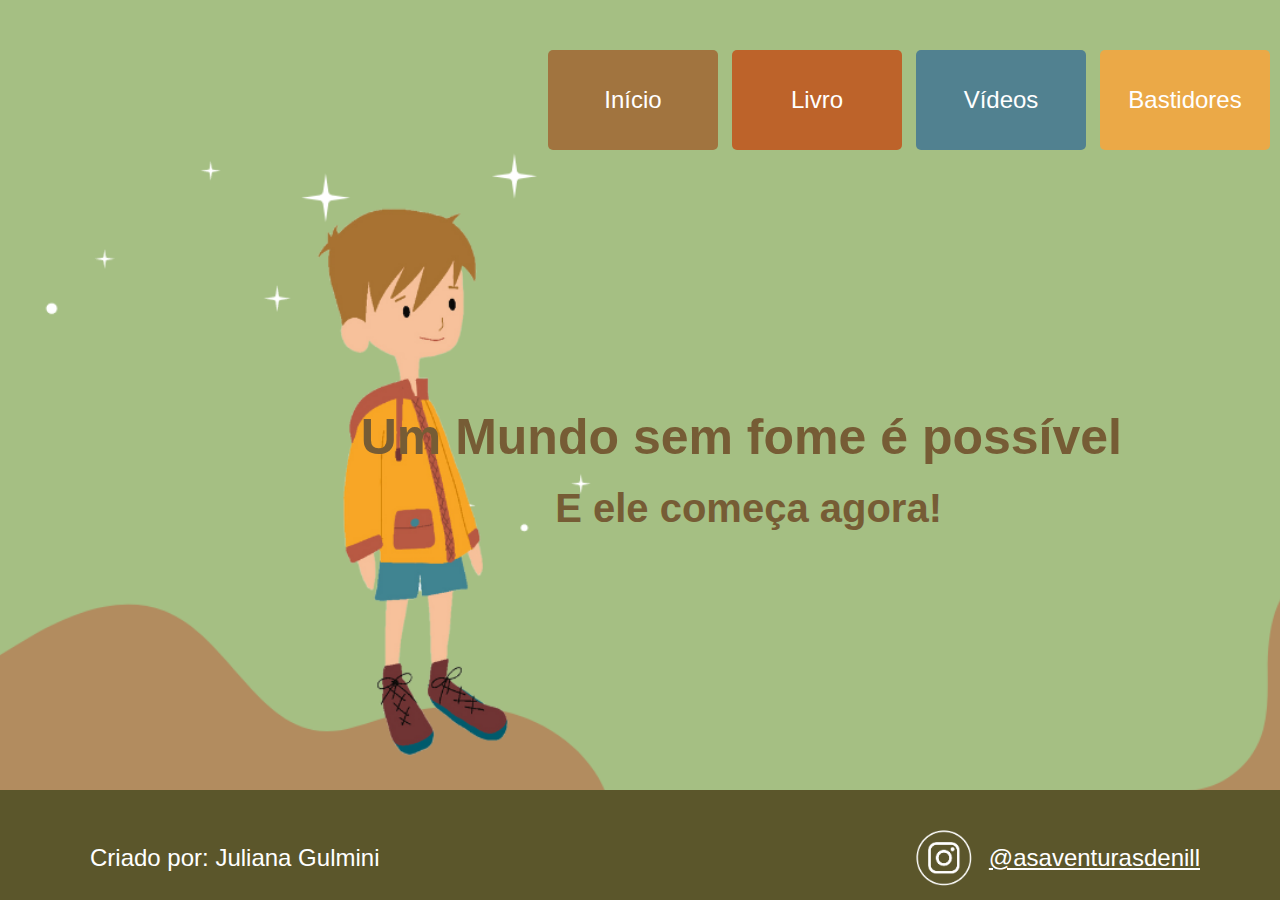
<file: Index.html>
<!DOCTYPE html>
<html lang="en">
<head>
    <meta charset="UTF-8">
    <meta http-equiv="X-UA-Compatible" content="IE=edge">
    <meta name="viewport" content="width=device-width, initial-scale=1.0">
    <title>Document</title>
    <link rel="stylesheet" href="Css/estiloinicio.css">
    
    
</head>
<body>

        <ul class="menu">
            <li><a href="Inicio.html">Início</a></li>
            <li><a href="Livro.html">Livro</a></li>
            <li><a href="Video.html">Vídeos</a></li>
            <li><a href="Bastidores.html">Bastidores</a></li>
    
          </ul>


        <div style="height: 400px;"></div>

        <h1>Um Mundo sem fome é possível</h1>
        <h2>E ele começa agora!</h2>

        

    <footer>
        <div class="footer-content">
            <div class="left-section">
              <p>Criado por: Juliana Gulmini</p>
            </div>
            <div class="right-section">
              <img src="Imagens/Logo_Insta.png" alt="Insta">
              <a href="#" class="right-link">@asaventurasdenill</a>
            </div>
          </div>   
    </footer>

</body>
</html>
</file>
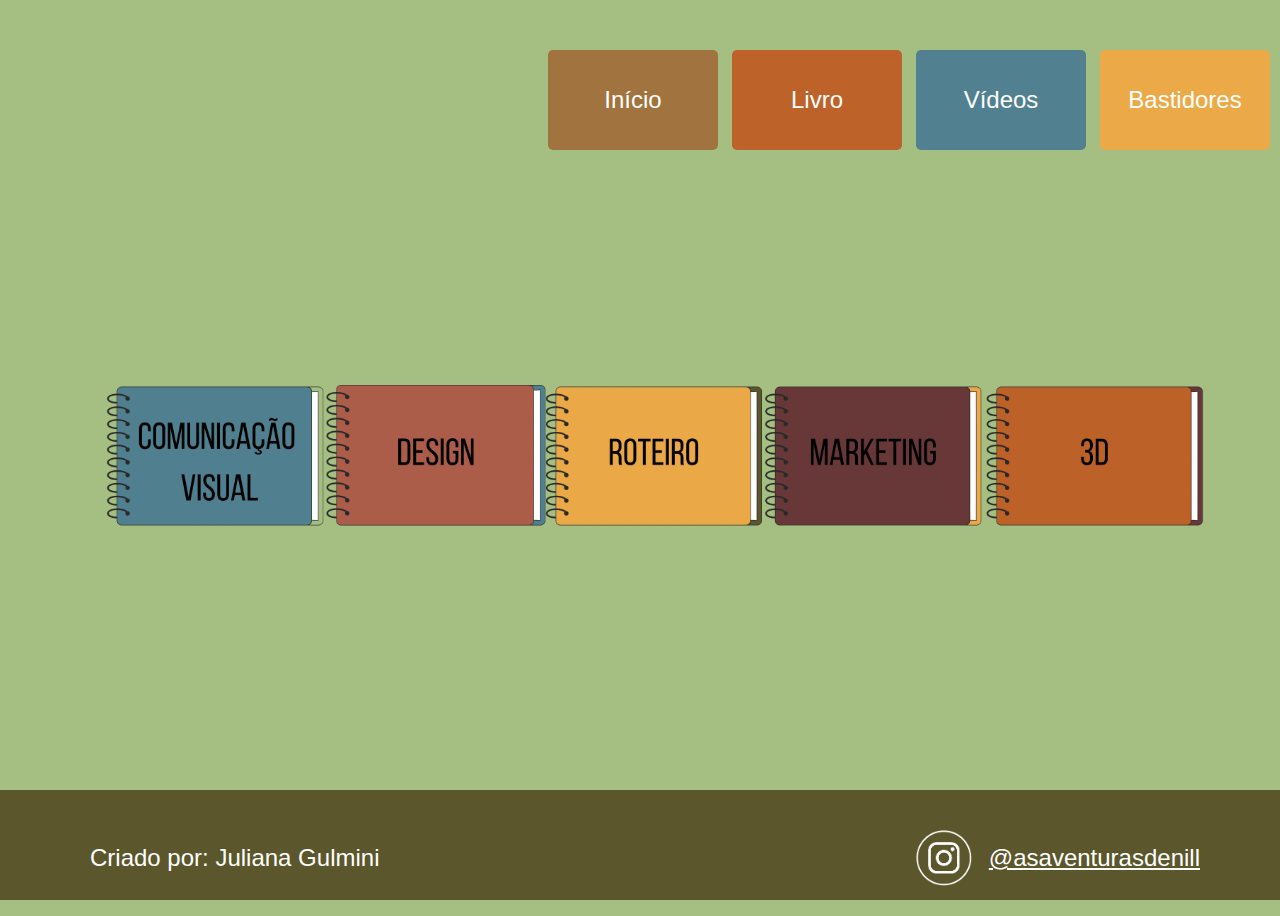
<file: Bastidores.html>
<!DOCTYPE html>
<html lang="en">
<head>
    <meta charset="UTF-8">
    <meta http-equiv="X-UA-Compatible" content="IE=edge">
    <meta name="viewport" content="width=device-width, initial-scale=1.0">
    <title>Document</title>
    <link rel="stylesheet" href="Css/estilobastidores.css">
   

</head>
<body>
    <ul class="menu">
        <li><a href="Index.html">Início</a></li>
        <li><a href="Livro.html">Livro</a></li>
        <li><a href="Video.html">Vídeos</a></li>
        <li><a href="Bastidores.html">Bastidores</a></li>
      </ul>

    <div style="height: 0px;"></div> 

    <div class="container">
        <a href="Arquivos/GLOBO SOLUTION COMUNICAÇÃO VISUAL.pdf" target="_blank">
          <img src="Imagens/CAPACOMUNICACAOVISUALL.PNG" alt="Descrição da imagem 1">
        </a>
        <a href="Arquivos/GLOBO SOLUTION DESENHO.pdf" target="_blank">
          <img src="Imagens/CAPADESIGN.PNG" alt="Descrição da imagem 2">
        </a>
        <a href="Arquivos/GLOBO SOLUTION ROTEIRO.pdf" target="_blank">
          <img src="Imagens/CAPAROTEIRO.PNG" alt="Descrição da imagem 3">
        </a>
        <a href="Arquivos/GLOBAL SOLUTION MARKETING.pdf" target="_blank">
          <img src="Imagens/CAPAMARKETING.PNG" alt="Descrição da imagem 4">
        </a>
        <a href="Arquivos/GLOBO SOLUTION 3D.pdf" target="_blank">
          <img src="Imagens/CAPA3D.PNG" alt="Descrição da imagem 5">
        </a>
      </div>


    <footer>
        <div class="footer-content">
            <div class="left-section">
              <p>Criado por: Juliana Gulmini</p>
            </div>
            <div class="right-section">
              <img src="Imagens/Logo_Insta.png" alt="Insta">
              <a href="#" class="right-link">@asaventurasdenill</a>
            </div>
          </div>   
    </footer>

</body>
</html>
</file>
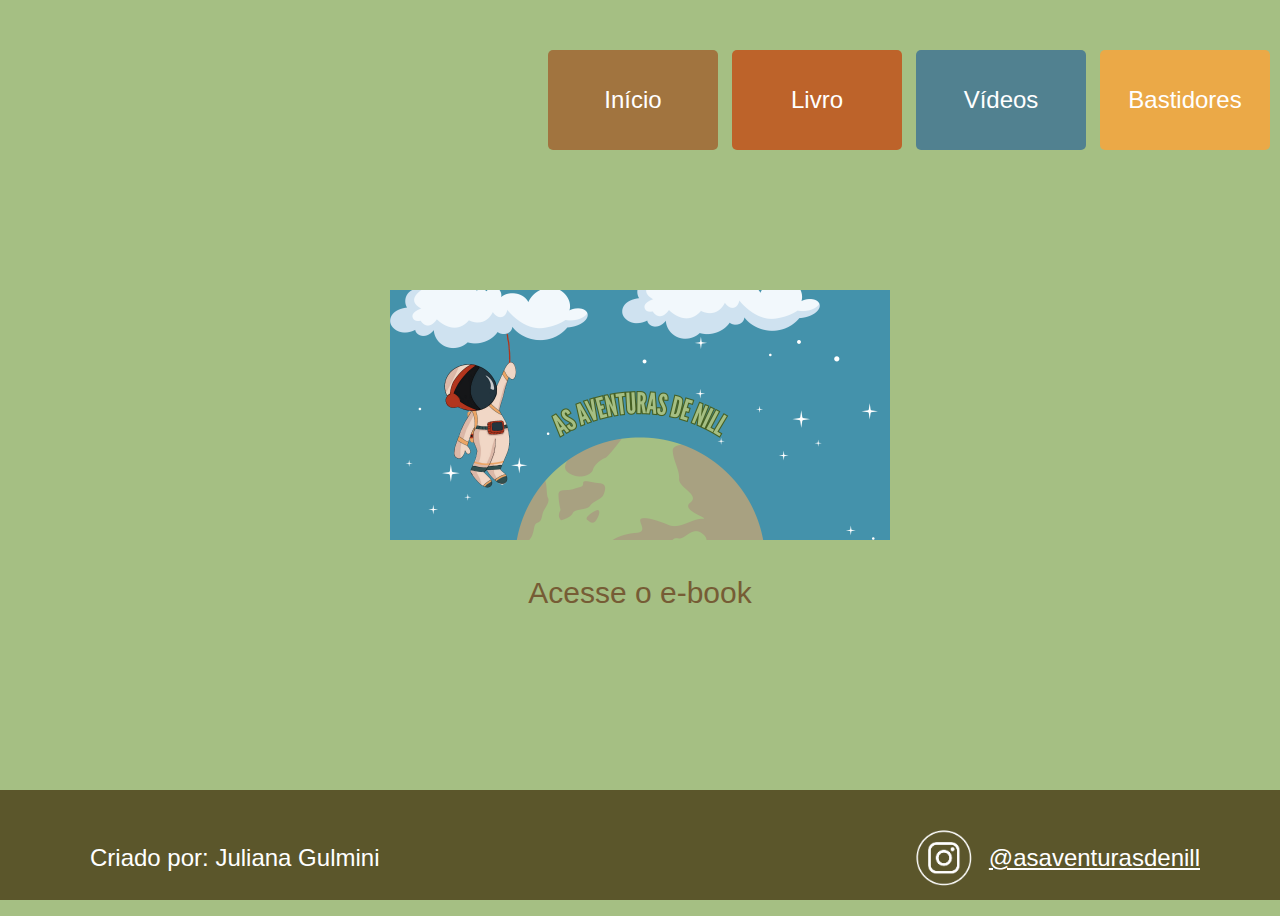
<file: Livro.html>
<!DOCTYPE html>
<html lang="en">
<head>
    <meta charset="UTF-8">
    <meta http-equiv="X-UA-Compatible" content="IE=edge">
    <meta name="viewport" content="width=device-width, initial-scale=1.0">
    <title>Document</title>
    <link rel="stylesheet" href="Css/estilolivro.css">
   

</head>
<body>
    <ul class="menu">
        <li><a href="Index.html">Início</a></li>
        <li><a href="Livro.html">Livro</a></li>
        <li><a href="Video.html">Vídeos</a></li>
        <li><a href="Bastidores.html">Bastidores</a></li>
      </ul>

    <div style="height: 0px;"></div> 

    
    <div class="container">
    <img src="Imagens/LIVRO AS AVENTURAS DE NILL.png" alt="Descrição da imagem">
    <p><a href="Arquivos/LIVRO AS AVENTURAS DE NILL.pdf" target="_blank">Acesse o e-book</a></p>
    </div>

    <footer>
        <div class="footer-content">
            <div class="left-section">
              <p>Criado por: Juliana Gulmini</p>
            </div>
            <div class="right-section">
              <img src="Imagens/Logo_Insta.png" alt="Insta">
              <a href="#" class="right-link">@asaventurasdenill</a>
            </div>
          </div>   
    </footer>

</body>
</html>
</file>
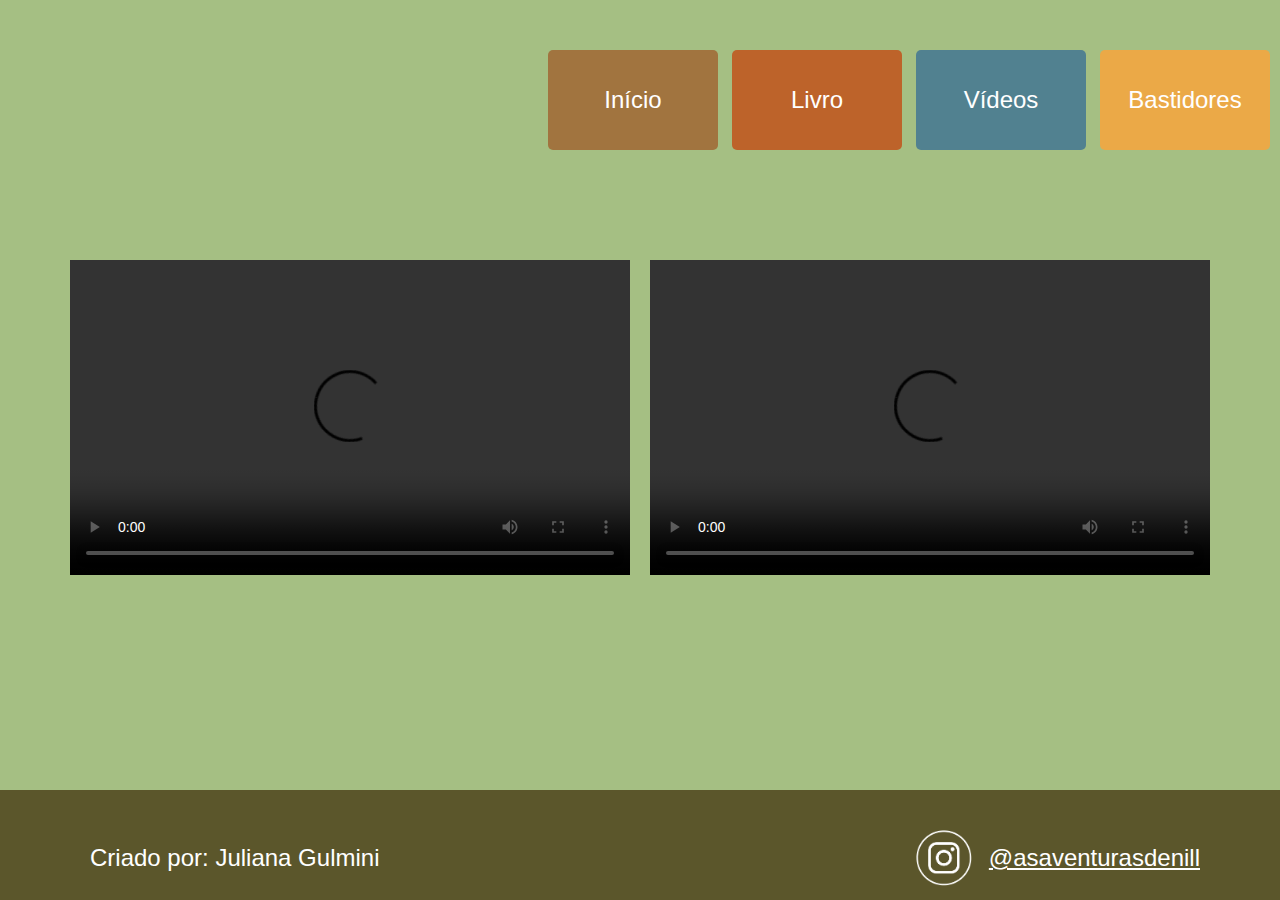
<file: Video.html>
<!DOCTYPE html>
<html lang="en">
<head>
    <meta charset="UTF-8">
    <meta http-equiv="X-UA-Compatible" content="IE=edge">
    <meta name="viewport" content="width=device-width, initial-scale=1.0">
    <title>Document</title>
    <link rel="stylesheet" href="Css/estilovideo.css">
   

</head>
<body>
    <ul class="menu">
        <li><a href="Index.html">Início</a></li>
        <li><a href="Livro.html">Livro</a></li>
        <li><a href="Video.html">Vídeos</a></li>
        <li><a href="Bastidores.html">Bastidores</a></li>
      </ul>

    <div style="height: 0px;"></div> 

    <div class="video-container">
      <div class="video-wrapper">
        <video controls>
          <source src="Arquivos/Teaser.mov" type="video/quicktime">
        </video>
      </div>
      <div class="video-wrapper">
        <video controls>
          <source src="Arquivos/PICTH GLOBAL SOLUTION - cópia.mov" type="video/quicktime">
        </video>
      </div>
    </div>
    
  

    <footer>
        <div class="footer-content">
            <div class="left-section">
              <p>Criado por: Juliana Gulmini</p>
            </div>
            <div class="right-section">
              <img src="Imagens/Logo_Insta.png" alt="Insta">
              <a href="#" class="right-link">@asaventurasdenill</a>
            </div>
          </div>   
    </footer>

</body>
</html>
</file>
<file: Css/estiloinicio.css>
body{
  background-image: url(../Imagens/fundo.png);
  background-attachment: fixed;
  background-size: cover;
}

ul.menu {
  list-style-type: none;
  padding: 0;
  margin: 0;
  text-align: right;
  position: fixed;
      top: 0;
      right: 0;
      width: 100%;
      background-color: #A5BF83;
    }

ul.menu li {
  display: inline-block;
  text-align: center;
  margin-right: 10px;
  background-color: gray;
  padding: 10px;
  border-radius: 5px;
  width: 150px;
  height: 80px;
  margin-top: 50px;
}

ul.menu li:nth-child(1) {
  background-color:#A1743F;
}

ul.menu li:nth-child(2) {
  background-color:#BD632A;
}

ul.menu li:nth-child(3) {
  background-color:#518190;
}

ul.menu li:nth-child(4) {
  background-color:#EBA947;
}

ul.menu li a {
  display: flex;
  align-items: center;
  justify-content: center;
  color: white;
  font-family: Impact, Haettenschweiler, 'Arial Narrow Bold', sans-serif;
  font-size: 24px;
  text-decoration: none;
  height: 100%;
}


h1{
  margin: 25px;
  font-size: 50px;
  font-family: Impact, Haettenschweiler, 'Arial Narrow Bold', sans-serif;
  color: #765C35;
  margin-bottom: 20px;
  text-align: right;
  margin-top: 0px;
  margin-right: 150px;

}

h2{
  margin: 25px;
  font-size: 40px;
  font-family:Impact, Haettenschweiler, 'Arial Narrow Bold', sans-serif;
  color: #765C35;
  margin-bottom: 20px;
  text-align: right;
  margin-top: 10px;
  margin-right: 330px;
}

footer {
  background-color: #5B562B;
  padding: 20px;
  text-align: center;
  position: fixed;
  left: 0;
  bottom: 0;
  width: 100%;
  height: 70px;
}


.footer-content {
  display: flex;
  justify-content: space-between;
  align-items: center;
  margin-right: 100px;
  margin-left: 70px;
  margin-top: 10px;
  color: white;
  font-family: Impact, Haettenschweiler, 'Arial Narrow Bold', sans-serif;
  font-size: 24px;
  text-decoration: none;
}


img {
  width: 70px;
  height: 70px;
}

.left-section {
  text-align: left;
}

.right-section {
  display: flex;
  align-items: center;
}

.right-link {
  margin-left: 10px;
  color: white
}
</file>
<file: Css/estilobastidores.css>
body{
    background-color:#A5BF83 ;
    background-attachment: fixed;
    background-size: cover;
   
  }
  
  ul.menu {
    list-style-type: none;
    padding: 0;
    margin: 0;
    text-align: right;
    position: fixed;
        top: 0;
        right: 0;
        width: 100%;
        background-color: #A5BF83;
      }
  
  ul.menu li {
    display: inline-block;
    text-align: center;
    margin-right: 10px;
    background-color: gray;
    padding: 10px;
    border-radius: 5px;
    width: 150px;
    height: 80px;
    margin-top: 50px;
  }
  
  ul.menu li:nth-child(1) {
    background-color:#A1743F;
  }
  
  ul.menu li:nth-child(2) {
    background-color:#BD632A;
  }
  
  ul.menu li:nth-child(3) {
    background-color:#518190;
  }
  
  ul.menu li:nth-child(4) {
    background-color:#EBA947;
  }
  
  ul.menu li a {
    display: flex;
    align-items: center;
    justify-content: center;
    color: white;
    font-family: Impact, Haettenschweiler, 'Arial Narrow Bold', sans-serif;
    font-size: 24px;
    text-decoration: none;
    height: 100%;
  }
  
  .container {
    display: flex;
    flex-wrap: wrap;
    justify-content: center;
    align-items: center;
    margin-right: 120PX;
    height: 100vh;
  }
  
  .container a {
    display: block;
    margin: 10px;
    text-align: center;
    text-decoration: none;
    color: #000;
    width: 200px;
  }
  
  .container img {
    width: 170%;
    height: auto;
  }
  
  footer {
    background-color: #5B562B;
    padding: 20px;
    text-align: center;
    position: fixed;
    left: 0;
    bottom: 0;
    width: 100%;
    height: 70px;
  }
  
  
  .footer-content {
    display: flex;
    justify-content: space-between;
    align-items: center;
    margin-right: 100px;
    margin-left: 70px;
    margin-top: 10px;
    color: white;
    font-family: Impact, Haettenschweiler, 'Arial Narrow Bold', sans-serif;
    font-size: 24px;
    text-decoration: none;
  }
  
  img {
    width: 70px;
    height: 70px;
  }
  
  .left-section {
    text-align: left;
  }
  
  .right-section {
    display: flex;
    align-items: center;
  }
  
  .right-link {
    margin-left: 10px;
    color: white
  }
</file>
<file: Css/estilolivro.css>
body{
    background-color:#A5BF83 ;
    background-attachment: fixed;
    background-size: cover;
   
  }
  
  ul.menu {
    list-style-type: none;
    padding: 0;
    margin: 0;
    text-align: right;
    position: fixed;
        top: 0;
        right: 0;
        width: 100%;
        background-color: #A5BF83;
      }
  
  ul.menu li {
    display: inline-block;
    text-align: center;
    margin-right: 10px;
    background-color: gray;
    padding: 10px;
    border-radius: 5px;
    width: 150px;
    height: 80px;
    margin-top: 50px;
  }
  
  ul.menu li:nth-child(1) {
    background-color:#A1743F;
  }
  
  ul.menu li:nth-child(2) {
    background-color:#BD632A;
  }
  
  ul.menu li:nth-child(3) {
    background-color:#518190;
  }
  
  ul.menu li:nth-child(4) {
    background-color:#EBA947;
  }
  
  ul.menu li a {
    display: flex;
    align-items: center;
    justify-content: center;
    color: white;
    font-family: Impact, Haettenschweiler, 'Arial Narrow Bold', sans-serif;
    font-size: 24px;
    text-decoration: none;
    height: 100%;
  }
  
  
  h1{
    margin: 25px;
    font-size: 30px;
    font-family:Impact, Haettenschweiler, 'Arial Narrow Bold', sans-serif;
    color: #765C35;
    margin-bottom: 20px;
    text-align: right;
    margin-top: 200px;
    margin-right: 150px;
    font-size: 50px;
  }
  
  h2{
    margin: 25px;
    font-size: 30px;
    font-family:Impact, Haettenschweiler, 'Arial Narrow Bold', sans-serif;
    color: #765C35;
    margin-bottom: 20px;
    text-align: center;
    margin-top: 130px;
    margin-right: 0px;
  }

  .container {
    display: flex;
    flex-direction: column;
    align-items: center;
    justify-content: center;
    height: 100vh;
  }
  
  .container img {
    margin-bottom: 20px;
    width: 500px; 
    height: auto; 
  }
  
  .container p a {
    color:#765C35; 
    text-decoration: none; 
    font-size: 30px; 
    font-family: Impact, Haettenschweiler, 'Arial Narrow Bold', sans-serif;
  }
  
  footer {
    background-color: #5B562B;
    padding: 20px;
    text-align: center;
    position: fixed;
    left: 0;
    bottom: 0;
    width: 100%;
    height: 70px;
  }
  
  
  .footer-content {
    display: flex;
    justify-content: space-between;
    align-items: center;
    margin-right: 100px;
    margin-left: 70px;
    margin-top: 10px;
    color: white;
    font-family: Impact, Haettenschweiler, 'Arial Narrow Bold', sans-serif;
    font-size: 24px;
    text-decoration: none;
  }
  
  img {
    width: 70px;
    height: 70px;
  }
  
  .left-section {
    text-align: left;
  }
  
  .right-section {
    display: flex;
    align-items: center;
  }
  
  .right-link {
    margin-left: 10px;
    color: white
  }
</file>
<file: Css/estilovideo.css>
body{
    background-color:#A5BF83 ;
    background-attachment: fixed;
    background-size: cover;
   
  }
  
  ul.menu {
    list-style-type: none;
    padding: 0;
    margin: 0;
    text-align: right;
    position: fixed;
        top: 0;
        right: 0;
        width: 100%;
        background-color: #A5BF83;
      }
  
  ul.menu li {
    display: inline-block;
    text-align: center;
    margin-right: 10px;
    background-color: gray;
    padding: 10px;
    border-radius: 5px;
    width: 150px;
    height: 80px;
    margin-top: 50px;
  }
  
  ul.menu li:nth-child(1) {
    background-color:#A1743F;
  }
  
  ul.menu li:nth-child(2) {
    background-color:#BD632A;
  }
  
  ul.menu li:nth-child(3) {
    background-color:#518190;
  }
  
  ul.menu li:nth-child(4) {
    background-color:#EBA947;
  }
  
  ul.menu li a {
    display: flex;
    align-items: center;
    justify-content: center;
    color: white;
    font-family: Impact, Haettenschweiler, 'Arial Narrow Bold', sans-serif;
    font-size: 24px;
    text-decoration: none;
    height: 100%;
  }
  
  
  .video-container {
    display: flex;
    justify-content: center;
    margin-top: 250px
  }
  
  .video-wrapper {
    margin: 10px;
  }
  
  video {
    width: 560px;
    height: 315px;
  }

  .container {
    display: flex;
    flex-direction: column;
    align-items: center;
    justify-content: center;
    height: 100vh;
  }
  
  .container img {
    margin-bottom: 20px;
    width: 500px; 
    height: auto; 
  }
  
  .container p a {
    color:#765C35; 
    text-decoration: none; 
    font-size: 30px; 
    font-family: Impact, Haettenschweiler, 'Arial Narrow Bold', sans-serif;
  }
  
  footer {
    background-color: #5B562B;
    padding: 20px;
    text-align: center;
    position: fixed;
    left: 0;
    bottom: 0;
    width: 100%;
    height: 70px;
  }
  
  
  .footer-content {
    display: flex;
    justify-content: space-between;
    align-items: center;
    margin-right: 100px;
    margin-left: 70px;
    margin-top: 10px;
    color: white;
    font-family: Impact, Haettenschweiler, 'Arial Narrow Bold', sans-serif;
    font-size: 24px;
    text-decoration: none;
  }
  
  img {
    width: 70px;
    height: 70px;
  }
  
  .left-section {
    text-align: left;
  }
  
  .right-section {
    display: flex;
    align-items: center;
  }
  
  .right-link {
    margin-left: 10px;
    color: white
  }
</file>
